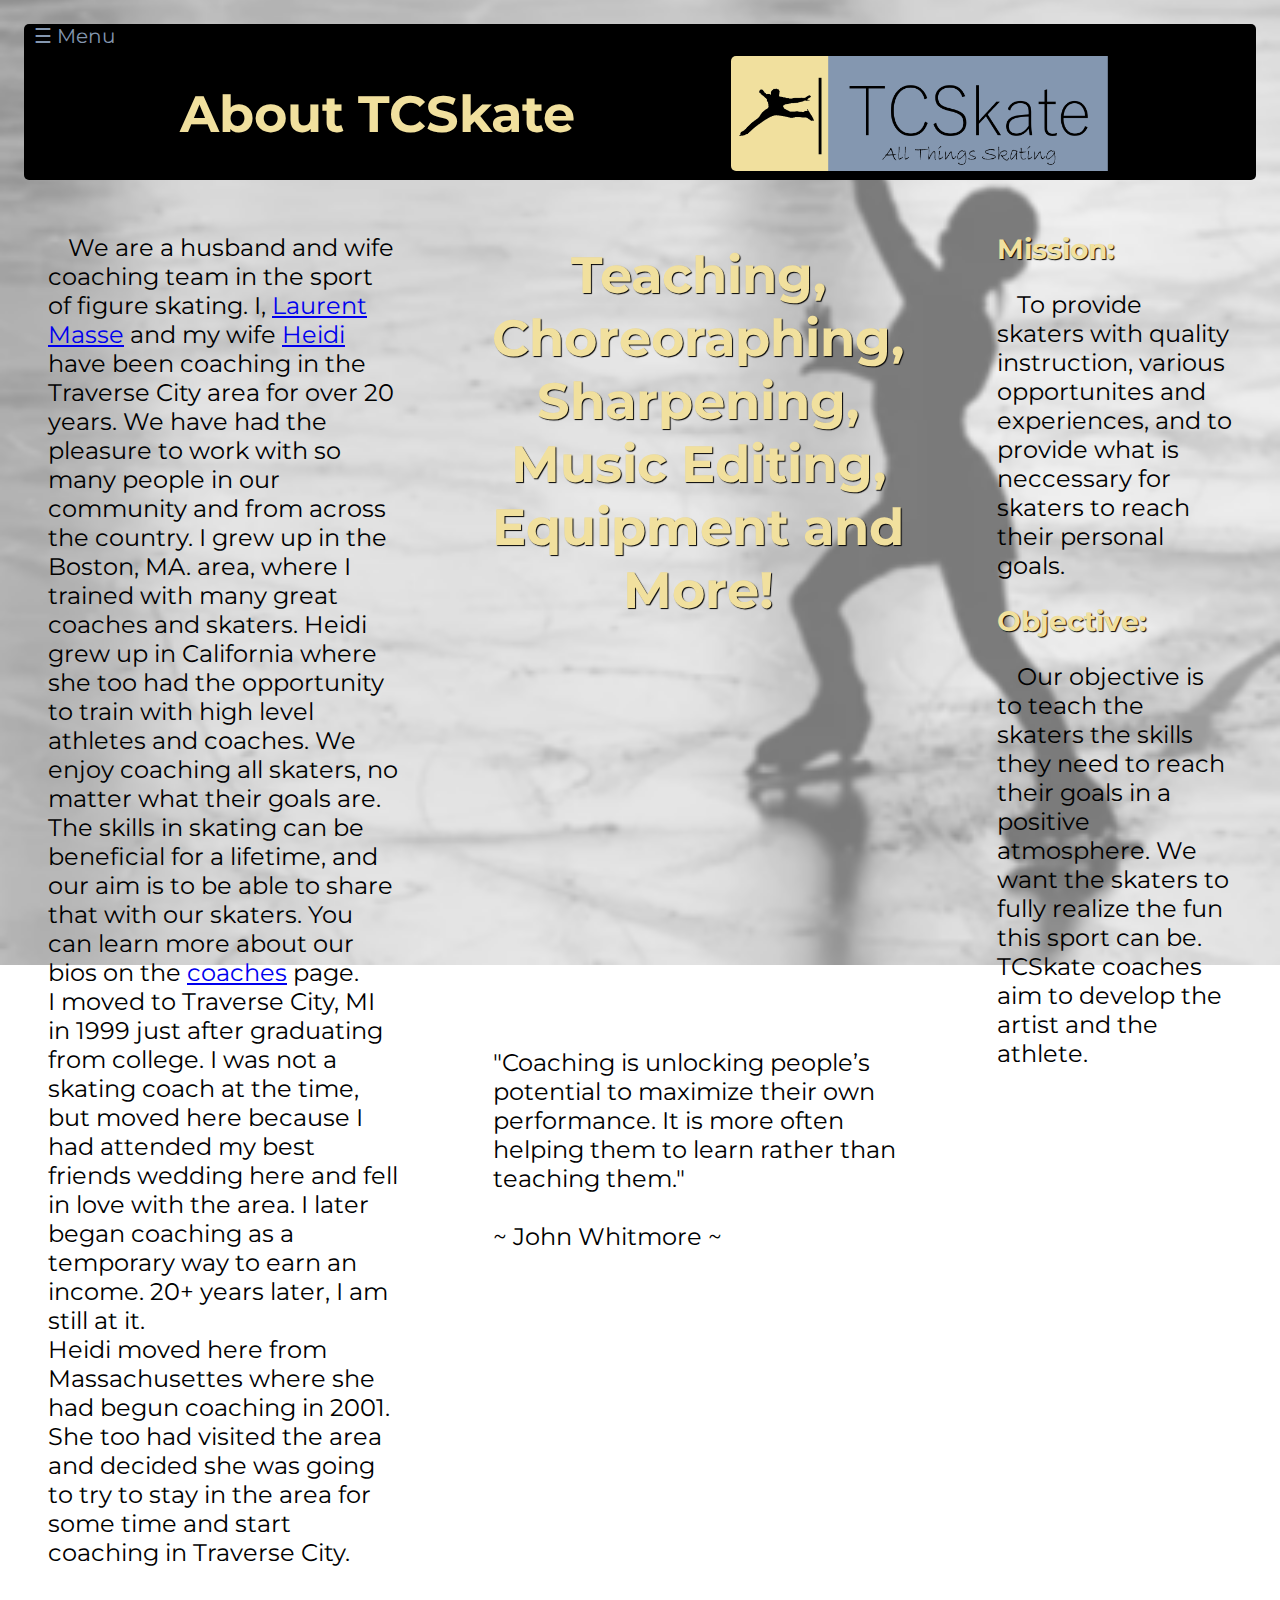
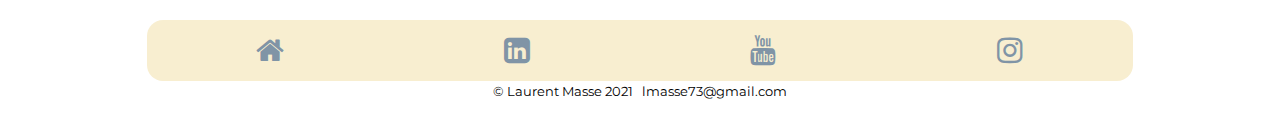
<file: finalproject/about.html>
<!DOCTYPE html>
<html lang="en">
<head>
    <meta charset="UTF-8">
    <meta name="viewport" content="width=device-width, initial-scale=1.0">
    <meta name="keywords" content=" tcskate, figure skating, traverse city, edea boots, skating blades"/>
    <link rel="stylesheet" href="css/about.css" media="all"/>
    <link rel="stylesheet" href="css/incommon.css" media="all"/>
    <link rel="preconnect" href="https://fonts.gstatic.com">
    <link href="https://fonts.googleapis.com/css2?family=Montserrat&display=swap" rel="stylesheet">        
    <link rel="stylesheet" href="https://cdnjs.cloudflare.com/ajax/libs/font-awesome/4.7.0/css/font-awesome.min.css">
    <link rel="stylesheet" href="css/myprint2.css" media="print"/>	
    <title>About TCSkate</title>
</head>
<body>
    <article id="main" class="grid-container menu">
        <header class="title">
            <div>
                <span  onclick="openNav()">&#9776; Menu</span>
            </div>
            <nav id="mySidenav" class="sidenav">
                <a href="javascript:void(0)" class="closebtn" onclick="closeNav()">&times;</a>
                <a href="about.html">About</a>
                <a href="coaches.html">Coaches</a>
                <a href="music.html">Music Editing</a>
                <a href="gear.html">Skating Gear</a>
                <a href="contact.html">Contact</a>
            </nav>
        
            <script>
                function openNav(){
                    document.getElementById("mySidenav").style.width="200px";
                    document.getElementById("main").style.marginLeft="200px";
                }
                function closeNav(){
                    document.getElementById("mySidenav").style.width="0";
                    document.getElementById("main").style.marginLeft="0";
                }
            </script>
        
            <img class="move" src="media/TCSkateLogo.png" alt="TCSkate coaching">
            <h1>About TCSkate</h1>
        </header>

        <section class="quote">
             <blockquote>
                "Coaching is unlocking people’s potential to maximize their own performance. 
                It is more often helping them to learn rather than teaching them."
                <br><br>~ John Whitmore ~           
            </blockquote>
        </section>

        <section class="content">
                <p>We are a husband and wife coaching team in the sport of figure skating.  I, <a href="coaches.html">Laurent Masse</a> and my wife <a href="coaches.html">Heidi</a>
                have been coaching in the Traverse City area for over 20 years.  We have had the pleasure to work with so many people
                in our community and from across the country.  I grew up in the Boston, MA. area, where I trained with many great coaches and skaters.
                Heidi grew up in California where she too had the opportunity to train with high level athletes and coaches.  We enjoy coaching all skaters, no matter what their goals are.
                The skills in skating can be beneficial for a lifetime, and our aim is to be able to share that with our skaters.  You can learn more about our bios on the <a href="coaches.html"> coaches</a>
                page.<br>  I moved to Traverse City, MI in 1999 just after graduating from college.  I was not a skating coach at the time, but moved here because I 
                had attended my best friends wedding here and fell in love with the area.  I later began coaching as a temporary way to earn an income.  20+ years later, I am still at it.  
                <br> Heidi moved here from Massachusettes where she had begun coaching in 2001.  She too had visited the area and decided she was going to 
                try to stay in the area for some time and start coaching in Traverse City.</p>
        </section>

        <section class="top">
            <h1>Teaching, Choreoraphing, Sharpening, Music Editing, Equipment and More!</h1>
        </section>

        <section class="extra">
            <h2>Mission:</h2>
            <p>To provide skaters with quality instruction, various opportunites and experiences, and to provide 
                what is neccessary for skaters to reach their personal goals.</p>

            <h2>Objective:</h2>
            <p>Our objective is to teach the skaters the skills they need to reach their goals in a positive
                atmosphere.  We want the skaters to fully realize the fun this sport can be.  TCSkate coaches 
                aim to develop the artist and the athlete.</p>
        
        </section>

       <footer class="contact">      
        <div class="icon-bar">
            <a href="index.html"><i class="fa fa-home"></i></a>
            <a href="https://www.linkedin.com/in/laurent-masse-00440359/"><i class="fa fa-linkedin-square"></i></a>
            <a href="https://www.youtube.com/channel/UCKDF_n8xvua-IlYroBe8yrw"><i class="fa fa-youtube"></i></a>
            <a href="https://www.instagram.com/ice_athlietes_artists/"><i class="fa fa-instagram"></i></a>
        </div>
        <small>&copy; Laurent Masse 2021 &nbsp;&nbsp;lmasse73@gmail.com</small>
    </footer>

    </article> 
</body>
</html>
</file>
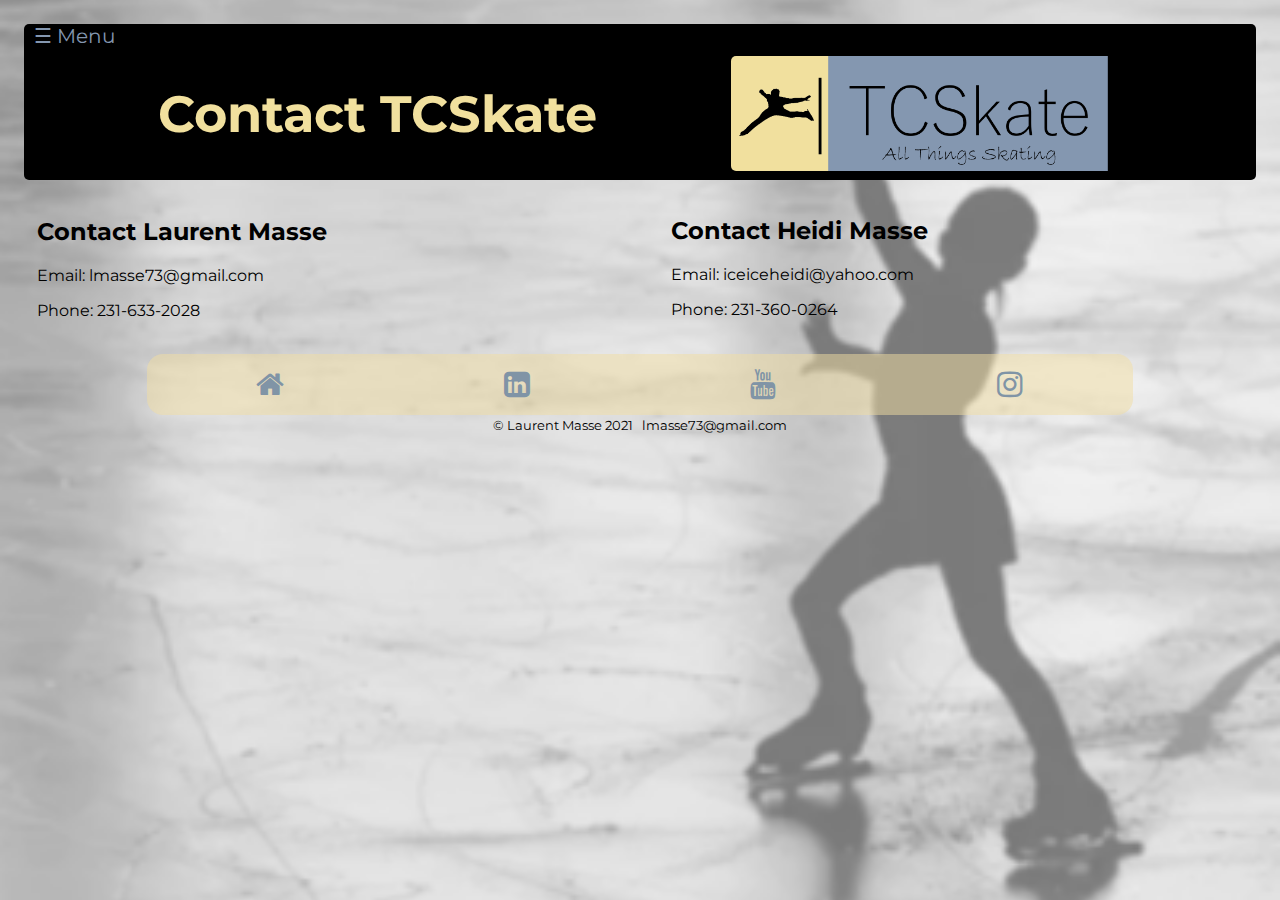
<file: finalproject/contact.html>
<!DOCTYPE html>
<html lang="en">
<head>
    <meta charset="UTF-8">
    <meta http-equiv="X-UA-Compatible" content="IE=edge">
    <meta name="viewport" content="width=device-width, initial-scale=1.0">
    <meta name="keywords" content=" tcskate, figure skating, traverse city, edea boots, skating blades"/>
    <link rel="stylesheet" href="css/contact.css" media="all"/>
    <link rel="stylesheet" href="css/incommon.css" media="all"/>
    <link rel="preconnect" href="https://fonts.gstatic.com">
    <link href="https://fonts.googleapis.com/css2?family=Montserrat&display=swap" rel="stylesheet">        
    <link rel="stylesheet" href="https://cdnjs.cloudflare.com/ajax/libs/font-awesome/4.7.0/css/font-awesome.min.css">
    <link rel="stylesheet" href="css/myprint4.css" media="print"/>	
    <title>Contact TCSkate</title>
</head>
<body>
    <article id="main" class="grid-container menu">
        <header class="head">
            <div>
                <span  onclick="openNav()">&#9776; Menu</span>
            </div>
            <nav id="mySidenav" class="sidenav">
                <a href="javascript:void(0)" class="closebtn" onclick="closeNav()">&times;</a>
                <a href="about.html">About</a>
                <a href="coaches.html">Coaches</a>
                <a href="music.html">Music Editing</a>
                <a href="gear.html">Skating Gear</a>
                <a href="contact.html">Contact</a>
            </nav>
        
            <script>
                function openNav(){
                    document.getElementById("mySidenav").style.width="200px";
                    document.getElementById("main").style.marginLeft="200px";
                }
                function closeNav(){
                    document.getElementById("mySidenav").style.width="0";
                    document.getElementById("main").style.marginLeft="0";
                }
            </script>
        
            <img class="move" src="media/TCSkateLogo.png" alt="TCSkate coaching">
            <h1>Contact TCSkate</h1>
        </header>

        <section class="main">
            <h2>Contact Laurent Masse</h2>
            <p>Email: lmasse73@gmail.com</p>
            <P>Phone: 231-633-2028</P>
        </section>

        <section class="side">
            <h2>Contact Heidi Masse</h2>
            <p>Email: iceiceheidi@yahoo.com</p>
            <p>Phone: 231-360-0264</p>
        </section>


       <footer class="foot">      
        <div class="icon-bar">
            <a href="index.html"><i class="fa fa-home"></i></a>
            <a href="https://www.linkedin.com/in/laurent-masse-00440359/"><i class="fa fa-linkedin-square"></i></a>
            <a href="https://www.youtube.com/channel/UCKDF_n8xvua-IlYroBe8yrw"><i class="fa fa-youtube"></i></a>
            <a href="https://www.instagram.com/ice_athlietes_artists/"><i class="fa fa-instagram"></i></a>
        </div>
        <small>&copy; Laurent Masse 2021 &nbsp;&nbsp;lmasse73@gmail.com</small>
        </footer>

    </article> 
</body>
</html>
</file>
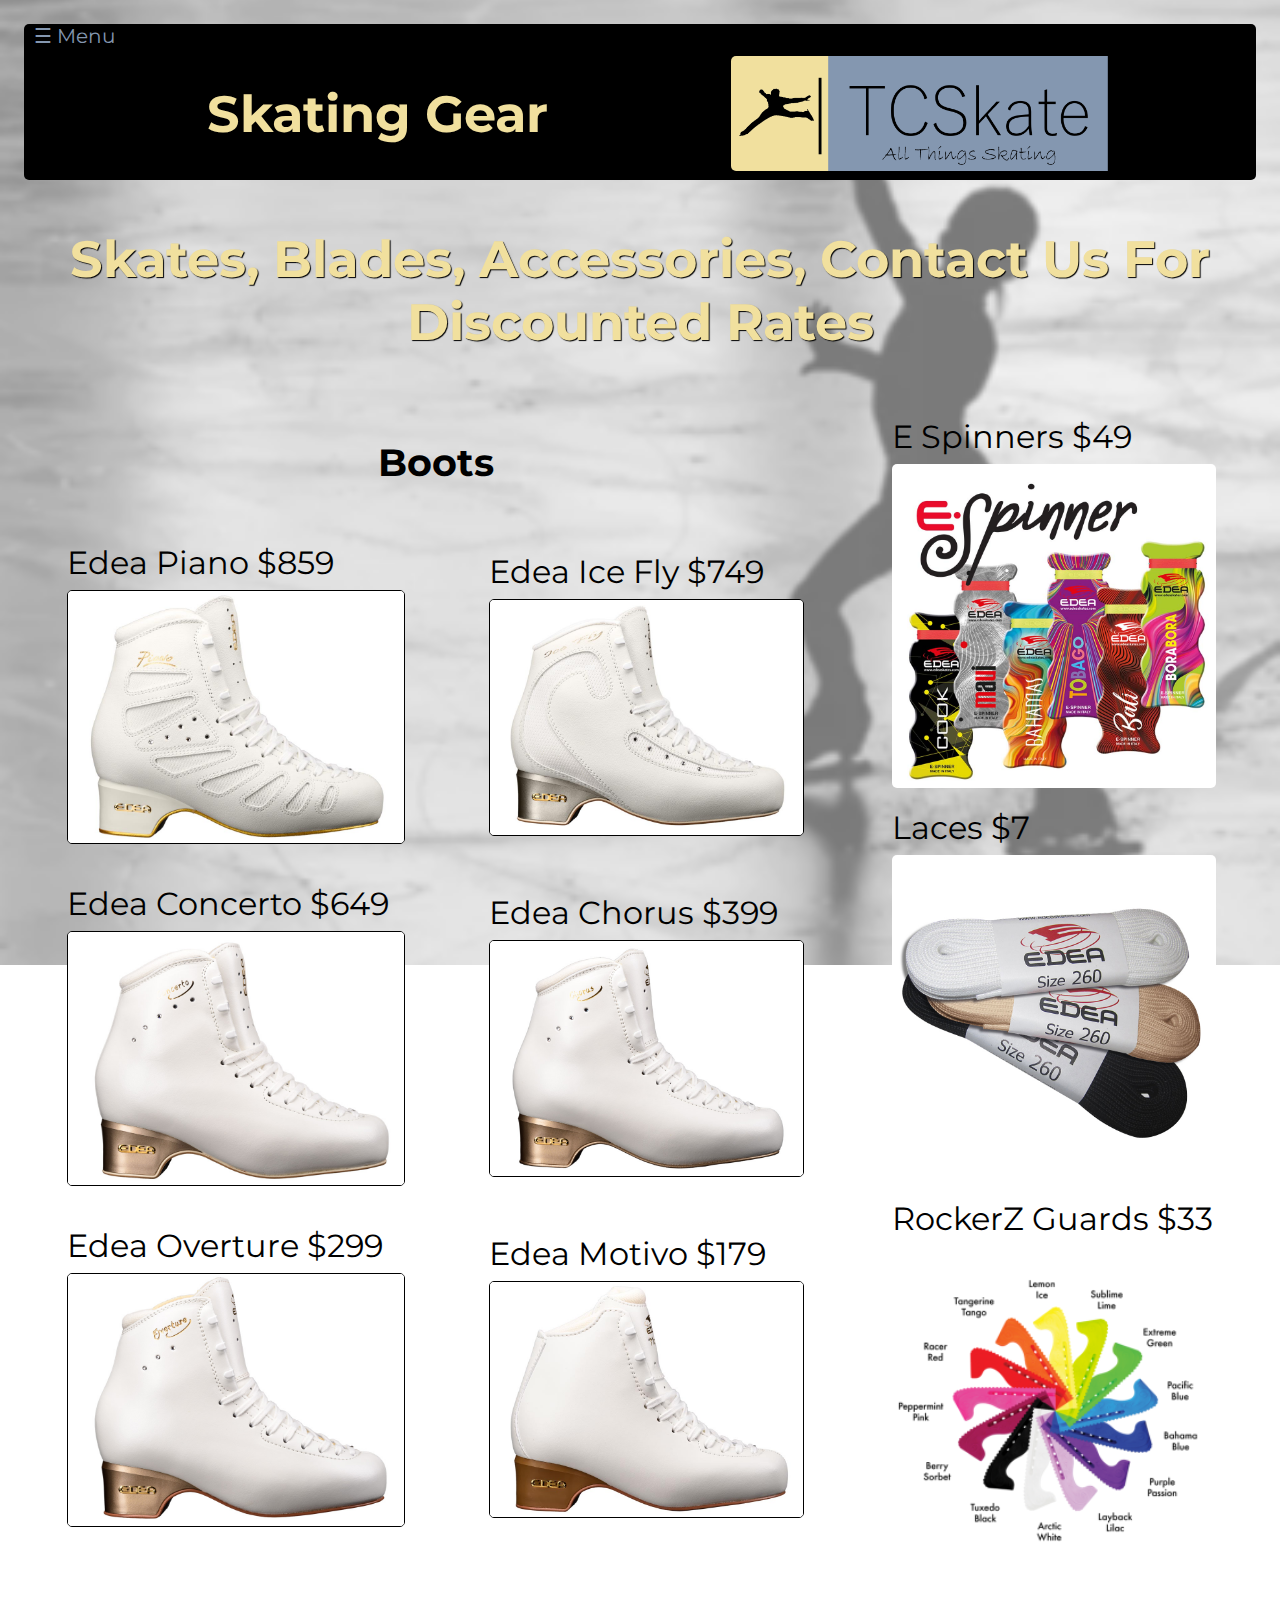
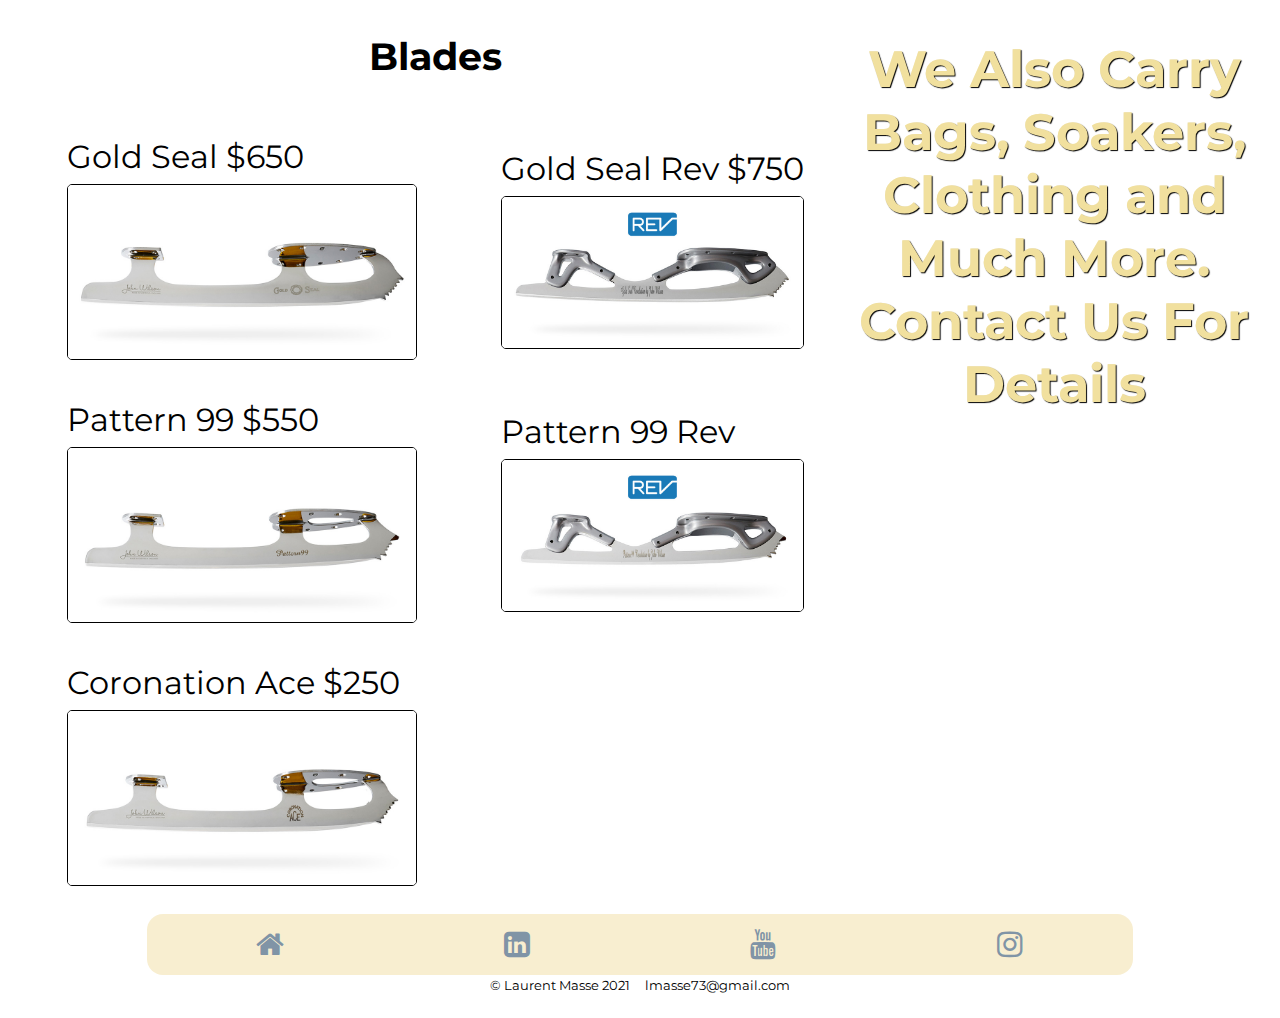
<file: finalproject/gear.html>
<!DOCTYPE html>
<html lang="en">
<head>
    <meta charset="UTF-8">
    <meta name="viewport" content="width=device-width, initial-scale=1.0">
    <meta name="keywords" content="skating, edea boots, skating blades"/>
    <link rel="stylesheet" href="css/gear.css" media="all"/>
    <link rel="stylesheet" href="css/incommon.css" media="all"/>
    <link rel="preconnect" href="https://fonts.gstatic.com">
    <link href="https://fonts.googleapis.com/css2?family=Montserrat&display=swap" rel="stylesheet">        
    <link rel="stylesheet" href="https://cdnjs.cloudflare.com/ajax/libs/font-awesome/4.7.0/css/font-awesome.min.css">
    <link rel="stylesheet" href="css/myprint5.css" media="print"/>	
    <title>Skating Gear</title>
</head>

<body>
    <article id="main" class="grid-container menu">
        <header class="title">
            <div>
                <span  onclick="openNav()">&#9776; Menu</span>
            </div>
            <nav id="mySidenav" class="sidenav">
                <a href="javascript:void(0)" class="closebtn" onclick="closeNav()">&times;</a>
                <a href="about.html">About</a>
                <a href="coaches.html">Coaches</a>
                <a href="music.html">Music Editing</a>
                <a href="gear.html">Skating Gear</a>
                <a href="contact.html">Contact</a>
            </nav>
        
            <script>
                function openNav(){
                    document.getElementById("mySidenav").style.width="200px";
                    document.getElementById("main").style.marginLeft="200px";
                }
                function closeNav(){
                    document.getElementById("mySidenav").style.width="0";
                    document.getElementById("main").style.marginLeft="0";
                }
            </script>
        
            <img class="move" src="media/TCSkateLogo.png" alt="TCSkate coaching">
            <h1>Skating Gear</h1>
        </header>

        <section class="area1">
            <h2>Skates, Blades, Accessories, Contact Us For Discounted Rates</h2>
        </section>

        <section class="area2">
            <h2> We Also Carry Bags, Soakers, Clothing and Much More.  Contact Us For Details</h2>
        </section>

        <section class="other">
            <figure>
                <figcaption>E Spinners $49</figcaption>               
                <img class="boot" src="media/E-Spinner.jpg" alt="Edea Spinner">
            </figure>
            <figure>
                <figcaption>Laces $7</figcaption>               
                <img class="boot" src="media/Laces.jpg" alt="Laces">
            </figure>
            <figure>
                <figcaption>RockerZ Guards $33</figcaption>               
                <img class="boot" src="media/Rockers.png" alt="Guards">
            </figure>

        </section>
<!--Boots section-->
        <div class="boot"> 
            <h3>Boots</h3>
            <table>
            <tr>
                <td>
                    <figure>
                    <figcaption>Edea Piano $859</figcaption>               
                    <img class="boot" src="media/piano.jpg" alt="Edea Piano">
                    </figure>
                </td>
                <td>
                    <figure>
                        <figcaption>Edea Ice Fly $749</figcaption>
                        <img class="boot" src="media/IceFly.jpg" alt="Edea Ice Fly">
                    </figure>
                </td>
            </tr>
            <tr>
                <td>
                    <figure>
                        <figcaption>Edea Concerto $649</figcaption>
                        <img class="boot" src="media/Concerto.jpg" alt="Edea Concerto">
                    </figure>
                </td>
                <td>
                    <figure>
                        <figcaption>Edea Chorus $399</figcaption>
                        <img class="boot" src="media/Chorus.jpg" alt="Edea Chorus">
                    </figure>
                </td>
            </tr>
            <tr>
                <td>
                    <figure>
                        <figcaption>Edea Overture $299</figcaption>
                        <img class="boot" src="media/Overture.jpg" alt="Edea Overture">
                    </figure>
                </td>
                <td>
                    <figure>
                        <figcaption>Edea Motivo $179</figcaption>
                        <img class="boot" src="media/Motivo.jpg" alt="Edea Motivo">
                    </figure>
                </td>
            </tr>
            </table>
        </div>
<!--Blades Section-->
        <div class="blades"> 
            <h3>Blades</h3>
            <table>
            <tr>
                <td>
                    <figure>
                    <figcaption>Gold Seal $650</figcaption>               
                    <img class="boot" src="media/GoldSeal.jpg" alt="GoldSeal">
                    </figure>
                </td>
                <td>
                    <figure>
                        <figcaption>Gold Seal Rev $750</figcaption>
                        <img class="boot" src="media/GoldSealRev.jpg" alt="GoldSealRev">
                    </figure>
                </td>
            </tr>
            <tr>
                <td>
                    <figure>
                        <figcaption>Pattern 99 $550</figcaption>
                        <img class="boot" src="media/Pattern99.jpg" alt="Pattern99">
                    </figure>
                </td>
                <td>
                    <figure>
                        <figcaption>Pattern 99 Rev</figcaption>
                        <img class="boot" src="media/Pattern99Rev.jpg" alt="Pattern99Rev">
                    </figure>
                </td>
            </tr>
            <tr>
                <td>
                    <figure>
                        <figcaption>Coronation Ace $250</figcaption>
                        <img class="boot" src="media/CoronationAce.jpg" alt="CoronationAce">
                    </figure>
                </td>
                <td>
                </td>
            </tr>
            </table>
        </div>

        <footer class="contact">      
            <div class="icon-bar">
                <a href="index.html"><i class="fa fa-home"></i></a>
                <a href="https://www.linkedin.com/in/laurent-masse-00440359/"><i class="fa fa-linkedin-square"></i></a>
                <a href="https://www.youtube.com/channel/UCKDF_n8xvua-IlYroBe8yrw"><i class="fa fa-youtube"></i></a>
                <a href="https://www.instagram.com/ice_athlietes_artists/"><i class="fa fa-instagram"></i></a>
            </div>
            <small>&copy; Laurent Masse 2021 &nbsp; &nbsp; lmasse73@gmail.com</small>
        </footer>

    </article>
</body>
</file>
<file: finalproject/css/about.css>
h1{
    font-size: 4vw;
    color: #F1E09E;
    text-shadow: 1px 1px 1px black;
    text-align: center;
}

h2{
    color: #F1E09E;
    text-shadow: 1px 1px 1px black;
    font-size: 1.75em;
}

p{
    font-size: 1.5em;
    text-indent: 20px;
}

blockquote{
    font-size: 1.5em;
}

section{
    max-width: auto;
    padding: 1.5em;
}



.title{ grid-area:head; }
.top{grid-area: tops;}
.quote{ grid-area:quote; }
.content{ grid-area:main; }
.extra{ grid-area:drop; }
.contact{ grid-area:foot; }


/* For mobile phones: */
@media only screen and (max-width: 480px) {
	.grid-container{
		display:grid;
		grid-template-areas:
			'head head head'
            'tops tops tops'
			'main main main'
			'drop drop drop'
            'quote quote quote'
			'foot foot foot';
		grid-gap:0px;
		padding:4px;
	} 
    .move{
        display: block;
        margin-right: auto;
        margin-left: auto;
        
    }   
    header{
        text-align: center;
    }
}

/* For tablets: */
@media only screen and (min-width:481px) {
	.grid-container{
		display:grid;
		grid-template-areas:
			'head head head'
            'tops tops tops'
			'main main main'
			'drop drop drop'
            'quote quote quote'
			'foot foot foot';
		grid-gap:0px;
		padding:5px;
	}
    .move{
        float:right;
        max-width:300px;
        padding-right:10%;
    }

}

/* For desktop: */
@media only screen and (min-width: 769px) {
	.grid-container{
		display:grid;
        grid-gap: 5px;
		grid-template-areas:
			'head head head head'
			'main main tops drop'
            'main main quote drop'
			'foot foot foot foot';
		grid-gap:5px;
		padding:10px;
	}	
    .move{
        float:right;
        max-width:500px;
        padding-right:10%;
        border-radius: 5px;
    }
}
</file>
<file: finalproject/css/incommon.css>
*{
    box-sizing: border-box;
}

body{
    background-image: url("../media/skater.png");
    background-attachment: fixed;
    background-position: center;
    background-repeat: no-repeat;
    background-size: cover;
    font-family: 'Montserrat', sans-serif;
}
header{
    background-color: black;
    width: 100%;  
    border-radius: 5px;
}

img{
    width:60%;
    text-align: center;
    margin-top: .5em;
    margin-right: 2%;
    border-radius: 5px;
}

span{
    font-size: 20px;
    cursor: pointer;
    color: #8497B0;
    padding: 10px;
}

footer{
    width: 100%;
    text-align: center;
}


.icon-bar {
    margin-left: auto;
    margin-right: auto;
    width: 80%; 
    background-color: #F2DEA280;
    overflow: auto; 
    border-radius: 1em;
}

.icon-bar a {
    float: left; /* Float links side by side */
    text-align: center; /* Center-align text */
    width: 25%; /* Equal width (5 icons with 20% width each = 100%) */
    padding: 12px 0; /* Some top and bottom padding */
    transition: all 0.3s ease; /* Add transition for hover effects */
    color: #8094A6; /* White text color */
    font-size: 30px; /* Increased font size */
}

.icon-bar a:hover {
    background-color:black; /* Add a hover color */
}

.sidenav{
    height: 100%;
    width: 0;
    position: fixed;
    z-index: 1;
    top: 0;
    left: 0;
    background-color: #F2DEA280;
    overflow-x: hidden;
    transition: 0.5s;
    padding-top: 60px;
}
.sidenav a{
    padding: 8px 8px 8px 32px;
    text-decoration: none;
    font-size: 25px;
    color: #8094A6;
    display: block;
    transition: 0.3s;
}

.sidenav a:hover{
    background-color: black;
}
.sidenav .closebtn{
    position: absolute;
    top: 0;
    right: 25px;
    font-size: 36px;
    margin-left: 50px;
}
.menu{
    transition: margin-left .5s;
    padding: 16px;
}
</file>
<file: finalproject/css/myprint2.css>
* {
	width:100%;
	font-size:12pt;
	font-family:sans-serif;
	background:white;
	color:black;
	text-align:left;
	margin:0px;
	padding:0px;
	display:block;
	top:0%;
	height:auto;
	border:none;
	text-shadow:none;
	font-weight:normal;
}

a, p, h1, h2{
    font-size: 12pt;
	font-family:sans-serif;
	color:black;
	font-size:12pt;
	text-align:left;
	text-shadow:none;
	background:none;
    text-decoration: none;
}

img, script{
	display:none;
}


.title{ grid-area:head; }
.top{grid-area: tops;}
.quote{ grid-area:quote; }
.content{ grid-area:main; }
.extra{ grid-area:drop; }
.contact{ grid-area:foot; }

.grid-container{
    display:grid;
    grid-gap: 5px;
    grid-template-areas:
        'head head head head'
        'main main tops drop'
        'main main quote drop'
        'foot foot foot foot';
    grid-gap:5px;
    padding:10px;
}
</file>
<file: finalproject/css/contact.css>
section{
    padding: 2%;
}

h1{
    font-size: 4vw;
    color: #F1E09E;
    text-align: center;
}


.head{ grid-area: head;}
.main{ grid-area: main;}
.side{ grid-area: side;}
.foot{ grid-area: foot;}

/* For mobile phones: */
@media only screen and (max-width: 480px) {
	.grid-container{
		display:grid;
		grid-template-areas:
			'head head'
            'main side'
            'main side'
			'foot foot';
            grid-gap:0px;
            padding:4px;
        } 
        .move{
            display: block;
            margin-right: auto;
            margin-left: auto;
            
        }   
        header{
            text-align: center;
        }
    }

/* For tablets: */
@media only screen and (min-width:481px) {
	.grid-container{
		display:grid;
		grid-template-areas:
        'head head'
        'main side'
        'main side'
        'main side'
        'foot foot';
		grid-gap:0px;
		padding:5px;
	}
    .move{
        float:right;
        max-width:300px;
        padding-right:10%;
    }
}


@media only screen and (min-width: 769px) {
	.grid-container{
		display:grid;
        grid-gap: 5px;
		grid-template-areas:
        'head head'
        'main side'
        'main side'
        'main side'
        'foot foot';
		grid-gap:5px;
		padding:10px;
	}	
    .move{
        float:right;
        max-width:500px;
        padding-right:10%;
        border-radius: 5px;
    }

}
</file>
<file: finalproject/css/myprint4.css>
* {
	width:100%;
	font-size:12pt;
	font-family:sans-serif;
	background:white;
	color:black;
	text-align:left;
	margin:0px;
	padding:0px;
	display:block;
	top:0%;
	height:auto;
	border:none;
	text-shadow:none;
	font-weight:normal;
}

p, h1{
    font-size: 12pt;
	font-family:sans-serif;
	color:black;
	font-size:12pt;
	text-align:left;
	text-shadow:none;
	background:none;
    text-decoration: none;
}

img, script{
	display:none;
}


.head{ grid-area: head;}
.main{ grid-area: main;}
.side{ grid-area: side;}
.foot{ grid-area: foot;}

.grid-container{
    display:grid;
    grid-gap: 5px;
    grid-template-areas:
    'head head'
    'main side'
    'main side'
    'main side'
    'foot foot';
    grid-gap:5px;
    padding:10px;
}
</file>
<file: finalproject/css/gear.css>
h1, h2{
    font-size: 4vw;
    color: #F1E09E;
    text-shadow: 1px 1px 1px black;
    text-align: center;
}
td img{
    border-radius: 5px;
    border: 1px solid black;
}

h3{
    text-align: center;
    font-size: 3vw;
}

figcaption{
    font-size: 2.5vw;
}

.boot{
    width: 100%;
}


.title{ grid-area: T; }
.area1{ grid-area: A1; }
.area2{ grid-area:A2; }
.other{ grid-area:C; }
.blades{ grid-area:E; }
.boot{ grid-area:B; }
.contact{ grid-area:FO; }

/* For mobile phones: */
@media only screen and (max-width: 480px) {
	.grid-container{
		display:grid;
		grid-template-areas:
			'T'
			'A1'
			'C'
            'B'
			'E'
            'A2'
            'FO';
		grid-gap:0px;
		padding:4px;
	} 
    .move{
        display: block;
        margin-right: auto;
        margin-left: auto;
    }          
 
    header{
        text-align: center;
    }
}

/* For tablets: */
@media only screen and (min-width:481px) {
	.grid-container{
		display:grid;
		grid-template-areas:
			'T T T'
			'A1 A1 A1'
            'B B C'
			'E E A2'
            'FO FO FO';
		grid-gap:0px;
		padding:5px;
	}
    .move{
        float:right;
        max-width:300px;
        padding-right:10%;
    }

}

/* For desktop: */
@media only screen and (min-width: 769px) {
	.grid-container{
		display:grid;
        grid-gap: 5px;
		grid-template-areas:
			'T T T'
			'A1 A1 A1'
            'B B C'
			'E E A2'
            'FO FO FO';
		grid-gap:5px;
		padding:10px;
	}	
    .move{
        float:right;
        max-width:500px;
        padding-right:10%;
        border-radius: 5px;
    }
}
</file>
<file: finalproject/css/myprint5.css>
* {
	width:100%;
	font-size:12pt;
	font-family:sans-serif;
	background:white;
	color:black;
	text-align:left;
	margin:0px;
	padding:0px;
	display:block;
	top:0%;
	height:auto;
	border:none;
	text-shadow:none;
	font-weight:normal;
}

p, h1{
    font-size: 12pt;
	font-family:sans-serif;
	color:black;
	font-size:12pt;
	text-align:left;
	text-shadow:none;
	background:none;
    text-decoration: none;
}

img, script{
	display:none;
}


.title{ grid-area: T; }
.area1{ grid-area: A1; }
.area2{ grid-area:A2; }
.other{ grid-area:C; }
.blades{ grid-area:E; }
.boot{ grid-area:B; }
.contact{ grid-area:FO; }

.grid-container{
    display:grid;
    grid-gap: 5px;
    grid-template-areas:
        'T T T'
        'A1 A1 A1'
        'B B C'
        'E E A2'
        'FO FO FO';
    grid-gap:5px;
    padding:10px;
}
</file>
